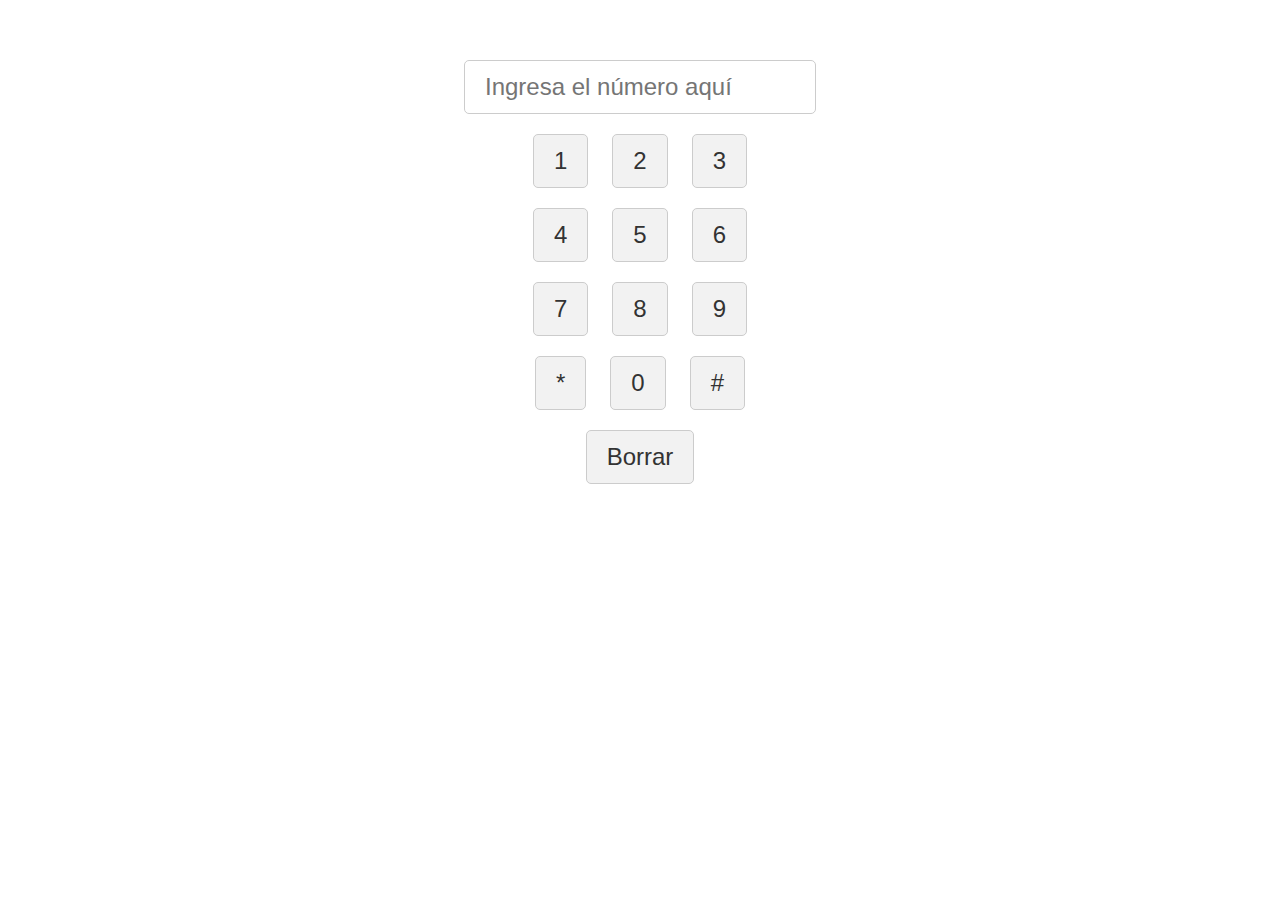
<file: proyectoFeli/index.html>
<!DOCTYPE html>
<html>
  <head>
    <title>Interfaz de celular para tablet</title>
    <meta name="viewport" content="width=device-width, initial-scale=1.0">
    <style>
      /* Estilos para los botones */
      .button {
        display: inline-block;
        border: 1px solid #ccc;
        background-color: #f2f2f2;
        color: #333;
        font-size: 24px;
        padding: 12px 20px;
        margin: 10px;
        border-radius: 5px;
        text-align: center;
        cursor: pointer;
      }

      /* Estilos para el contenedor */
      #container {
        text-align: center;
        margin-top: 50px;
      }
    </style>
  </head>
  <body>
    <div id="container">
      <!-- Input y botones del 1 al 0 -->
      <div>
        <input type="text" id="input" placeholder="Ingresa el número aquí" style="font-size: 24px; padding: 12px 20px; border-radius: 5px; border: 1px solid #ccc; margin: 10px;">
      </div>
      <div>
        <button class="button" onclick="insert('1'); playSound()">1</button>
        <button class="button" onclick="insert('2'); playSound()">2</button>
        <button class="button" onclick="insert('3'); playSound()">3</button>
      </div>
      <div>
        <button class="button" onclick="insert('4'); playSound()">4</button>
        <button class="button" onclick="insert('5'); playSound()">5</button>
        <button class="button" onclick="insert('6'); playSound()">6</button>
      </div>
      <div>
        <button class="button" onclick="insert('7'); playSound()">7</button>
        <button class="button" onclick="insert('8'); playSound()">8</button>
        <button class="button" onclick="insert('9'); playSound()">9</button>
      </div>
      <div>
        <button class="button" onclick="insert('*'); playSound()">*</button>
        <button class="button" onclick="insert('0'); playSound()">0</button>
        <button class="button" onclick="insert('#'); playSound()">#</button>
      </div>
      <!-- Botón de borrar -->
      <div>
        <button class="button" onclick="clearDigit(); playSound()">Borrar</button>
      </div>
    </div>

    <audio id="audio">
      <source src="ambient_42.mp3" type="audio/mpeg">
    </audio>

    <script>
      // Función para insertar un dígito en el input
      function insert(digit) {
        var input = document.getElementById("input");
        input.value += digit;
      }

      // Función para borrar el último dígito del input
      function clearDigit() {
        var input = document.getElementById("input");
        var value = input.value;
        input.value = value.substr(0, value.length - 1);
      }
      // Función para reproducir un sonido
    function playSound() {
      var audio = document.getElementById("audio");
      audio.currentTime = 0;
      audio.play();
    }
    </script>
  </body>
</html>
</file>
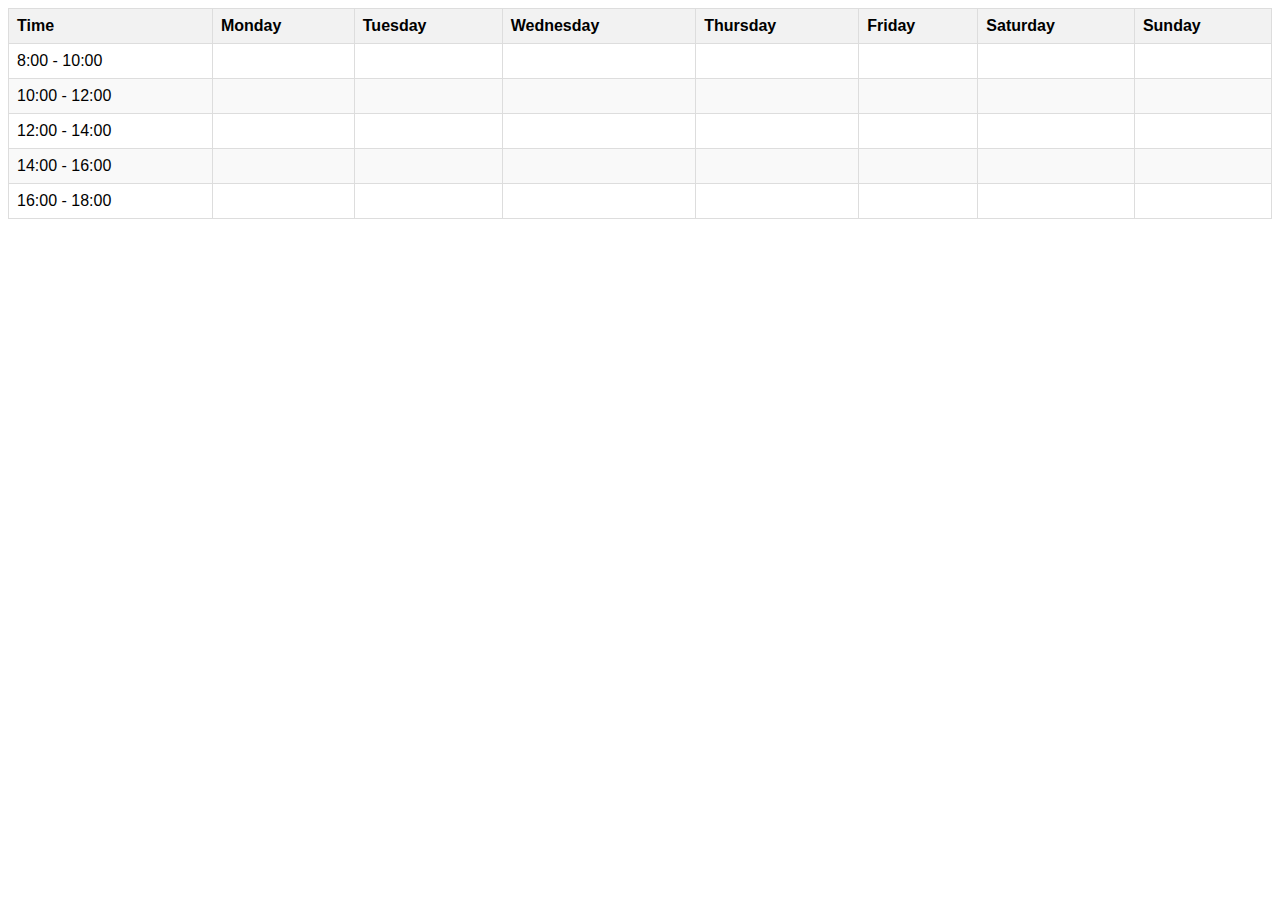
<file: chatgpt/horario-supervision/index.html>
<!DOCTYPE html>
<html lang="en">
<head>
<meta charset="UTF-8">
<meta name="viewport" content="width=device-width, initial-scale=1.0">
<title>2-Hour Time Slot Table</title>
<link rel="stylesheet" href="timetable.css">
</head>
<body>
<table>
  <thead>
    <tr>
      <th>Time</th>
      <th>Monday</th>
      <th>Tuesday</th>
      <th>Wednesday</th>
      <th>Thursday</th>
      <th>Friday</th>
      <th>Saturday</th>
      <th>Sunday</th>
    </tr>
  </thead>
  <tbody>
    <tr>
      <td>8:00 - 10:00</td>
      <td></td>
      <td></td>
      <td></td>
      <td></td>
      <td></td>
      <td></td>
      <td></td>
    </tr>
    <tr>
      <td>10:00 - 12:00</td>
      <td></td>
      <td></td>
      <td></td>
      <td></td>
      <td></td>
      <td></td>
      <td></td>
    </tr>
    <tr>
      <td>12:00 - 14:00</td>
      <td></td>
      <td></td>
      <td></td>
      <td></td>
      <td></td>
      <td></td>
      <td></td>
    </tr>
    <tr>
      <td>14:00 - 16:00</td>
      <td></td>
      <td></td>
      <td></td>
      <td></td>
      <td></td>
      <td></td>
      <td></td>
    </tr>
    <tr>
      <td>16:00 - 18:00</td>
      <td></td>
      <td></td>
      <td></td>
      <td></td>
      <td></td>
      <td></td>
      <td></td>
    </tr>
  </tbody>
</table>
</body>
</html>
</file>
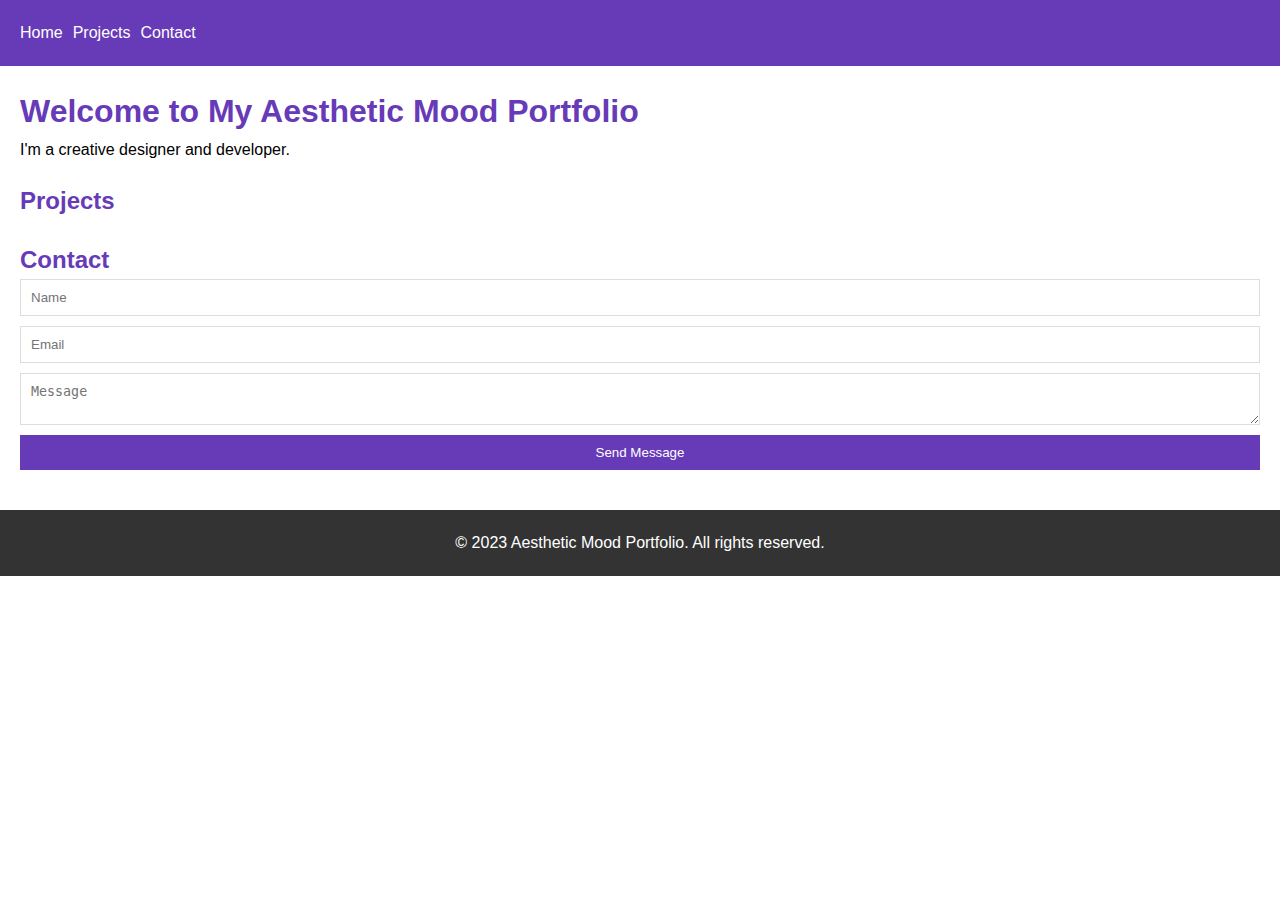
<file: chatgpt/portfolio/index.html>
<!DOCTYPE html>
<html lang="en">
<head>
<meta charset="UTF-8">
<meta name="viewport" content="width=device-width, initial-scale=1.0">
<title>Aesthetic Mood Portfolio</title>
<link rel="stylesheet" href="style.css">
<script src="script.js" defer></script>
</head>
<body>
<header>
  <nav>
    <ul>
      <li><a href="#home">Home</a></li>
      <li><a href="#projects">Projects</a></li>
      <li><a href="#contact">Contact</a></li>
    </ul>
  </nav>
</header>

<main>
  <section id="home">
    <h1>Welcome to My Aesthetic Mood Portfolio</h1>
    <p>I'm a creative designer and developer.</p>
  </section>

  <section id="projects">
    <h2>Projects</h2>
    <div class="project-grid">
      <!-- Add your project cards here -->
    </div>
  </section>

  <section id="contact">
    <h2>Contact</h2>
    <form>
      <input type="text" placeholder="Name" required>
      <input type="email" placeholder="Email" required>
      <textarea placeholder="Message" required></textarea>
      <button type="submit">Send Message</button>
    </form>
  </section>
</main>

<footer>
  <p>&copy; 2023 Aesthetic Mood Portfolio. All rights reserved.</p>
</footer>
</body>
</html>
</file>
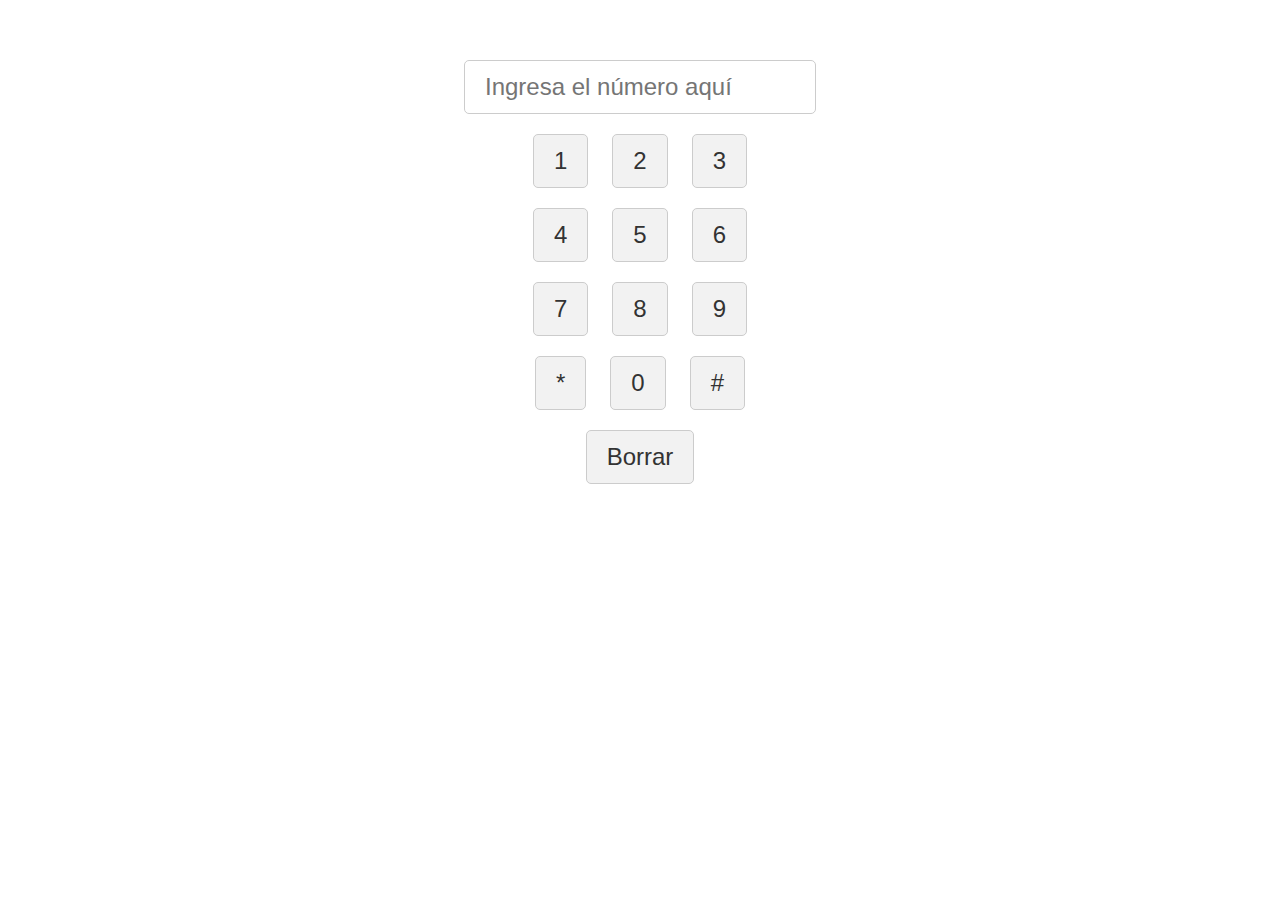
<file: proyectoFeli/index2.html>
<!DOCTYPE html>
<html>
  <head>
    <title>Interfaz de celular para tablet</title>
    <meta name="viewport" content="width=device-width, initial-scale=1.0">
    <style>
      /* Estilos para los botones */
      .button {
        display: inline-block;
        border: 1px solid #ccc;
        background-color: #f2f2f2;
        color: #333;
        font-size: 24px;
        padding: 12px 20px;
        margin: 10px;
        border-radius: 5px;
        text-align: center;
        cursor: pointer;
      }

      /* Estilos para el contenedor */
      #container {
        text-align: center;
        margin-top: 50px;
      }
    </style>
  </head>
  <body>
    <div id="container">
      <!-- Input y botones del 1 al 0 -->
      <div>
        <input type="text" id="input" placeholder="Ingresa el número aquí" style="font-size: 24px; padding: 12px 20px; border-radius: 5px; border: 1px solid #ccc; margin: 10px;">
      </div>
      <div>
        <button class="button" onclick="insert('1')">1</button>
        <button class="button" onclick="insert('2')">2</button>
        <button class="button" onclick="insert('3')">3</button>
      </div>
      <div>
        <button class="button" onclick="insert('4')">4</button>
        <button class="button" onclick="insert('5')">5</button>
        <button class="button" onclick="insert('6')">6</button>
      </div>
      <div>
        <button class="button" onclick="insert('7')">7</button>
        <button class="button" onclick="insert('8')">8</button>
        <button class="button" onclick="insert('9')">9</button>
      </div>
      <div>
        <button class="button" onclick="insert('*')">*</button>
        <button class="button" onclick="insert('0')">0</button>
        <button class="button" onclick="insert('#')">#</button>
      </div>
      <!-- Botón de borrar -->
      <div>
        <button class="button" onclick="clearDigits()">Borrar</button>
      </div>
    </div>

    <script>
      // Función para insertar un dígito en el input
      function insert(digit) {
        var input = document.getElementById("input");
        input.value += digit;
      }

      // Función para borrar los dígitos del input
      function clearDigits() {
        var input = document.getElementById("input");
        input.value = "";
      }
    </script>
  </body>
</html>
</file>
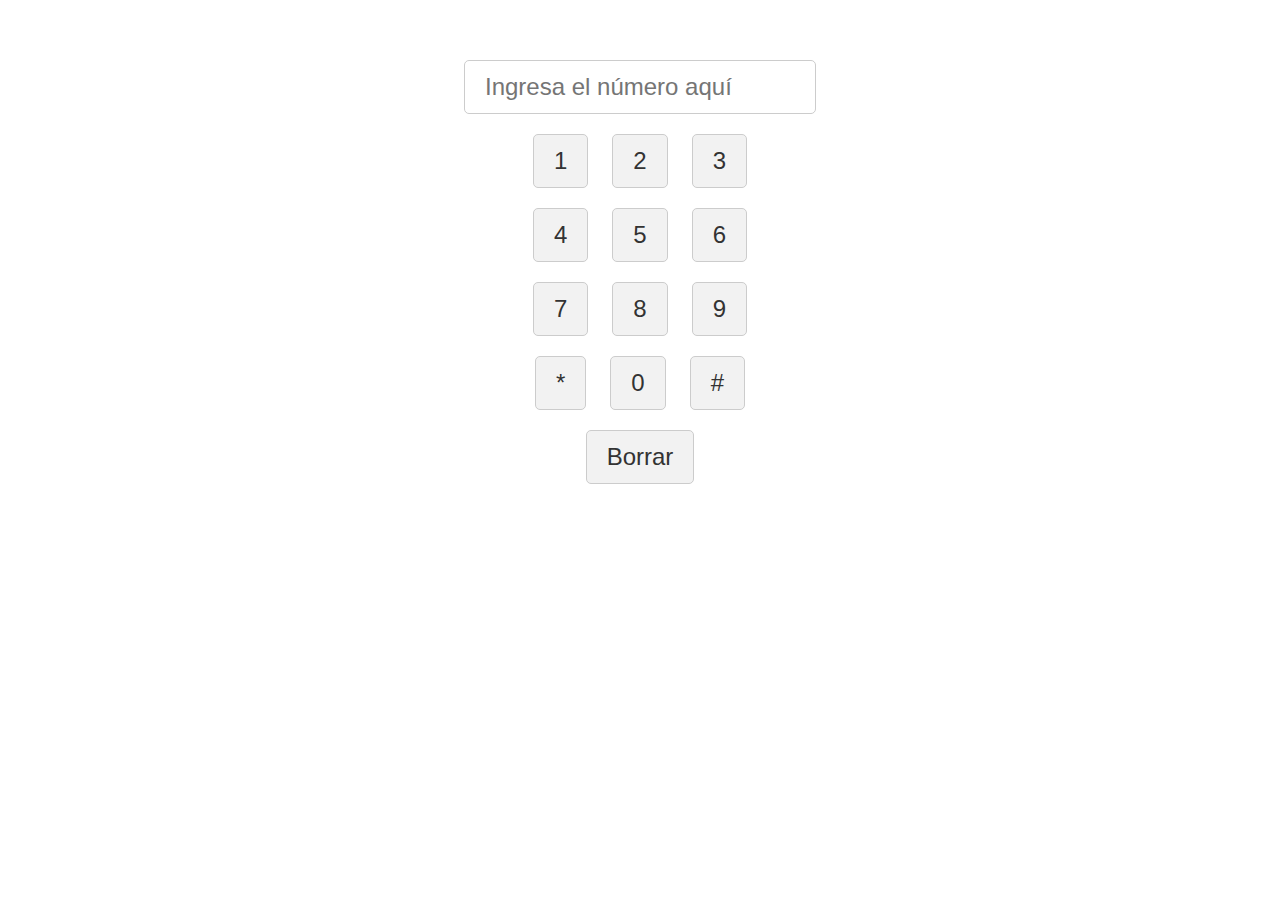
<file: proyectoFeli/index3.html>
<!DOCTYPE html>
<html>
  <head>
    <title>Interfaz de celular para tablet</title>
    <meta name="viewport" content="width=device-width, initial-scale=1.0">
    <style>
      /* Estilos para los botones */
      .button {
        display: inline-block;
        border: 1px solid #ccc;
        background-color: #f2f2f2;
        color: #333;
        font-size: 24px;
        padding: 12px 20px;
        margin: 10px;
        border-radius: 5px;
        text-align: center;
        cursor: pointer;
      }

      /* Estilos para el contenedor */
      #container {
        text-align: center;
        margin-top: 50px;
      }
    </style>
  </head>
  <body>
    <div id="container">
      <!-- Input y botones del 1 al 0 -->
      <div>
        <input type="text" id="input" placeholder="Ingresa el número aquí" style="font-size: 24px; padding: 12px 20px; border-radius: 5px; border: 1px solid #ccc; margin: 10px;">
      </div>
      <div>
        <button class="button" onclick="insert('1')">1</button>
        <button class="button" onclick="insert('2')">2</button>
        <button class="button" onclick="insert('3')">3</button>
      </div>
      <div>
        <button class="button" onclick="insert('4')">4</button>
        <button class="button" onclick="insert('5')">5</button>
        <button class="button" onclick="insert('6')">6</button>
      </div>
      <div>
        <button class="button" onclick="insert('7')">7</button>
        <button class="button" onclick="insert('8')">8</button>
        <button class="button" onclick="insert('9')">9</button>
      </div>
      <div>
        <button class="button" onclick="insert('*')">*</button>
        <button class="button" onclick="insert('0')">0</button>
        <button class="button" onclick="insert('#')">#</button>
      </div>
      <!-- Botón de borrar -->
      <div>
        <button class="button" onclick="clearDigit()">Borrar</button>
      </div>
    </div>

    <script>
      // Función para insertar un dígito en el input
      function insert(digit) {
        var input = document.getElementById("input");
        input.value += digit;
      }

      // Función para borrar el último dígito del input
      function clearDigit() {
        var input = document.getElementById("input");
        var value = input.value;
        input.value = value.substr(0, value.length - 1);
      }
    </script>
  </body>
</html>
</file>
<file: chatgpt/horario-supervision/timetable.css>
body {
    font-family: Arial, sans-serif;
  }
  
  table {
    border-collapse: collapse;
    width: 100%;
    margin-bottom: 20px;
  }
  
  th,
  td {
    border: 1px solid #ddd;
    text-align: left;
    padding: 8px;
  }
  
  th {
    background-color: #f2f2f2;
  }
  
  tr:nth-child(even) {
    background-color: #f9f9f9;
  }
</file>
<file: chatgpt/portfolio/style.css>
* {
    margin: 0;
    padding: 0;
    box-sizing: border-box;
  }
  
  body {
    font-family: "Arial", sans-serif;
    line-height: 1.6;
  }
  
  header {
    background: #673ab7;
    padding: 20px;
  }
  
  header nav ul {
    display: flex;
    list-style: none;
  }
  
  header nav ul li {
    margin-right: 10px;
  }
  
  header nav ul li a {
    color: #fff;
    text-decoration: none;
  }
  
  main {
    padding: 20px;
  }
  
  section {
    margin-bottom: 20px;
  }
  
  h1, h2 {
    color: #673ab7;
  }
  
  .project-grid {
    display: grid;
    grid-template-columns: repeat(auto-fit, minmax(300px, 1fr));
    grid-gap: 20px;
  }
  
  form {
    display: grid;
    grid-gap: 10px;
  }
  
  input, textarea {
    width: 100%;
    padding: 10px;
    border: 1px solid #ddd;
  }
  
  button {
    background: #673ab7;
    color: #fff;
    padding: 10px;
    border: none;
    cursor: pointer;
  }
  
  footer {
    background: #333;
    color: #fff;
    padding: 20px;
    text-align: center;
  }
</file>
